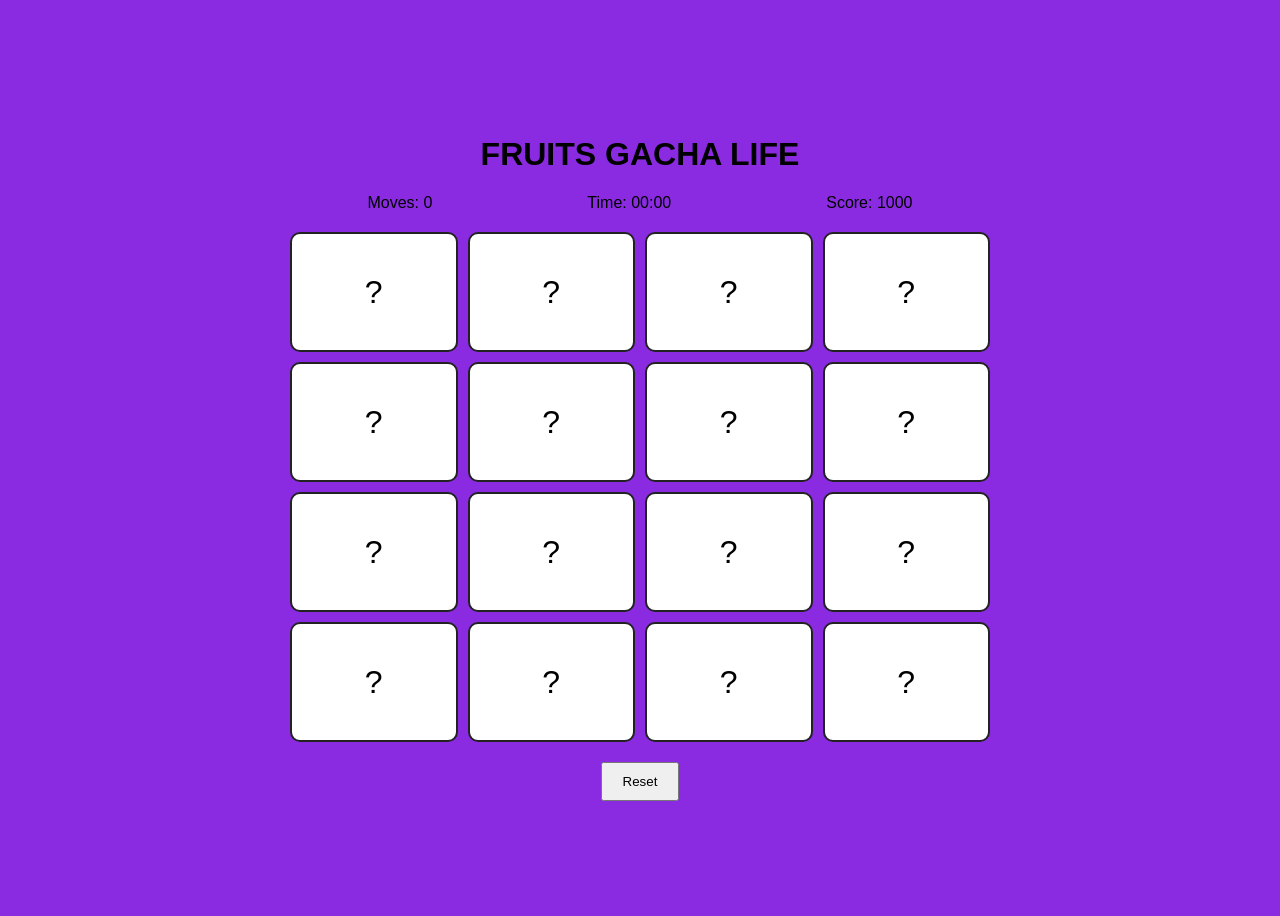
<file: Game_Card_Memory/index.html>
<!doctype html>
<html lang="en">
  <head>
    <meta charset="UTF-8" />
    <meta
      name="viewport"
      content="wclassth=device-wclassth, initial-scale=1.0"
    />
    <title>Fruits Gacha Card</title>
    <link rel="stylesheet" href="Game_Card.css " />
  </head>
  <body>
    <main class="container">
      <div class="game-title">
        <h1>FRUITS GACHA LIFE</h1>
      </div>

      <div class="game-info">
        <div>
          <span class="Moves">Moves: <span id="moves">0</span> </span>
        </div>
        <div>
          <span class="Time">Time: <span id="times">00:00</span></span>
        </div>
        <div>
          <span class="Score">Score: <span id="score">1000</span></span>
        </div>
      </div>

      <div id="board-cards" class="board-cards">
        <div class="card"><span>?</span></div>
        <div class="card"><span>?</span></div>
        <div class="card"><span>?</span></div>
        <div class="card"><span>?</span></div>
        <div class="card"><span>?</span></div>
        <div class="card"><span>?</span></div>
        <div class="card"><span>?</span></div>
        <div class="card"><span>?</span></div>
        <div class="card"><span>?</span></div>
        <div class="card"><span>?</span></div>
        <div class="card"><span>?</span></div>
        <div class="card"><span>?</span></div>
        <div class="card"><span>?</span></div>
        <div class="card"><span>?</span></div>
        <div class="card"><span>?</span></div>
        <div class="card"><span>?</span></div>
      </div>

      <div id="win">
        <div class="win-box">
          <h2>You Win!</h2>

          <p>Moves: <span id="final-moves"></span></p>
          <p>Score: <span id="final-score"></span></p>
          <p>Time: <span id="final-time"></span></p>

          <button id="play-again">PLAY AGAIN!</button>
        </div>
      </div>
      <button type="button" id="reset-btn">Reset</button>
    </main>

    <script src="Game_Card.js"></script>
  </body>
</html>
</file>
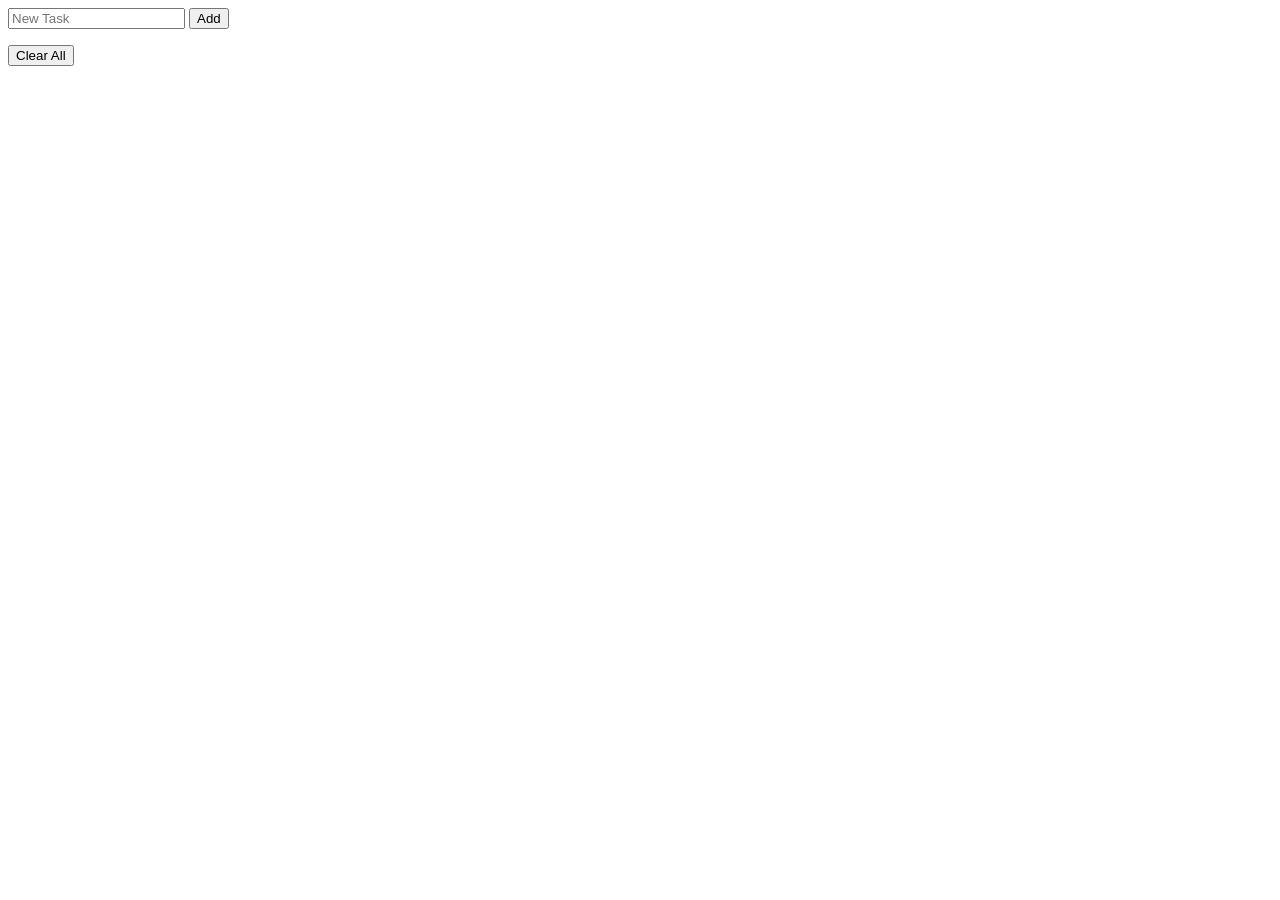
<file: To_Do_List/index.html>
<!doctype html>
<html lang="en">
  <head>
    <meta charset="UTF-8" />
    <meta name="viewport" content="width=device-width, initial-scale=1.0" />
    <title>Document</title>
  </head>
  <body>
    <input type="text" name="task" id="task" placeholder="New Task" />
    <button>Add</button>
    <ul id="list"></ul>
    <button>Clear All</button>
    <script src="to_do_list.js"></script>
  </body>
</html>
</file>
<file: Game_Card_Memory/Game_Card.css>
* {
  box-sizing: border-box;
}
body {
  background-color: blueviolet;
  font-family: Arial, Helvetica, sans-serif;
  min-height: 100vh;
  display: flex;
  justify-content: center;
  align-items: center;
}

.game-title {
  margin-bottom: 20px;
}

.container {
  width: min(700px, 90%);
  text-align: center;
}

.game-info {
  display: flex;
  justify-content: space-around;
  margin: 20px 0;
}

.board-cards {
  display: grid;
  grid-template-columns: repeat(4, 1fr);
  gap: 10px;
}

.card {
  height: 120px;
  display: flex;
  justify-content: center;
  align-items: center;
  font-size: 2rem;
  background-color: #ffff;
  border: 2px solid #222;
  border-radius: 10px;
  cursor: pointer;
}

.card span {
  display: flex;
  justify-content: center;
  align-items: center;
  height: 100%;
  width: 100%;
}

.card span img {
  width: 100%;
  height: 100%;
  object-fit: contain;
}

#reset-btn {
  margin-top: 20px;
  padding: 10px 20px;
  cursor: pointer;
}

#win {
  position: fixed;
  inset: 0;
  display: none;
  align-items: center;
  justify-content: center;

  background-color: rgb(9, 123, 123);
}

.win-box {
  background-color: aqua;
  padding: 30%;
  border-radius: 20px;
  text-align: center;
}

#play-again {
  cursor: pointer;
}
</file>
